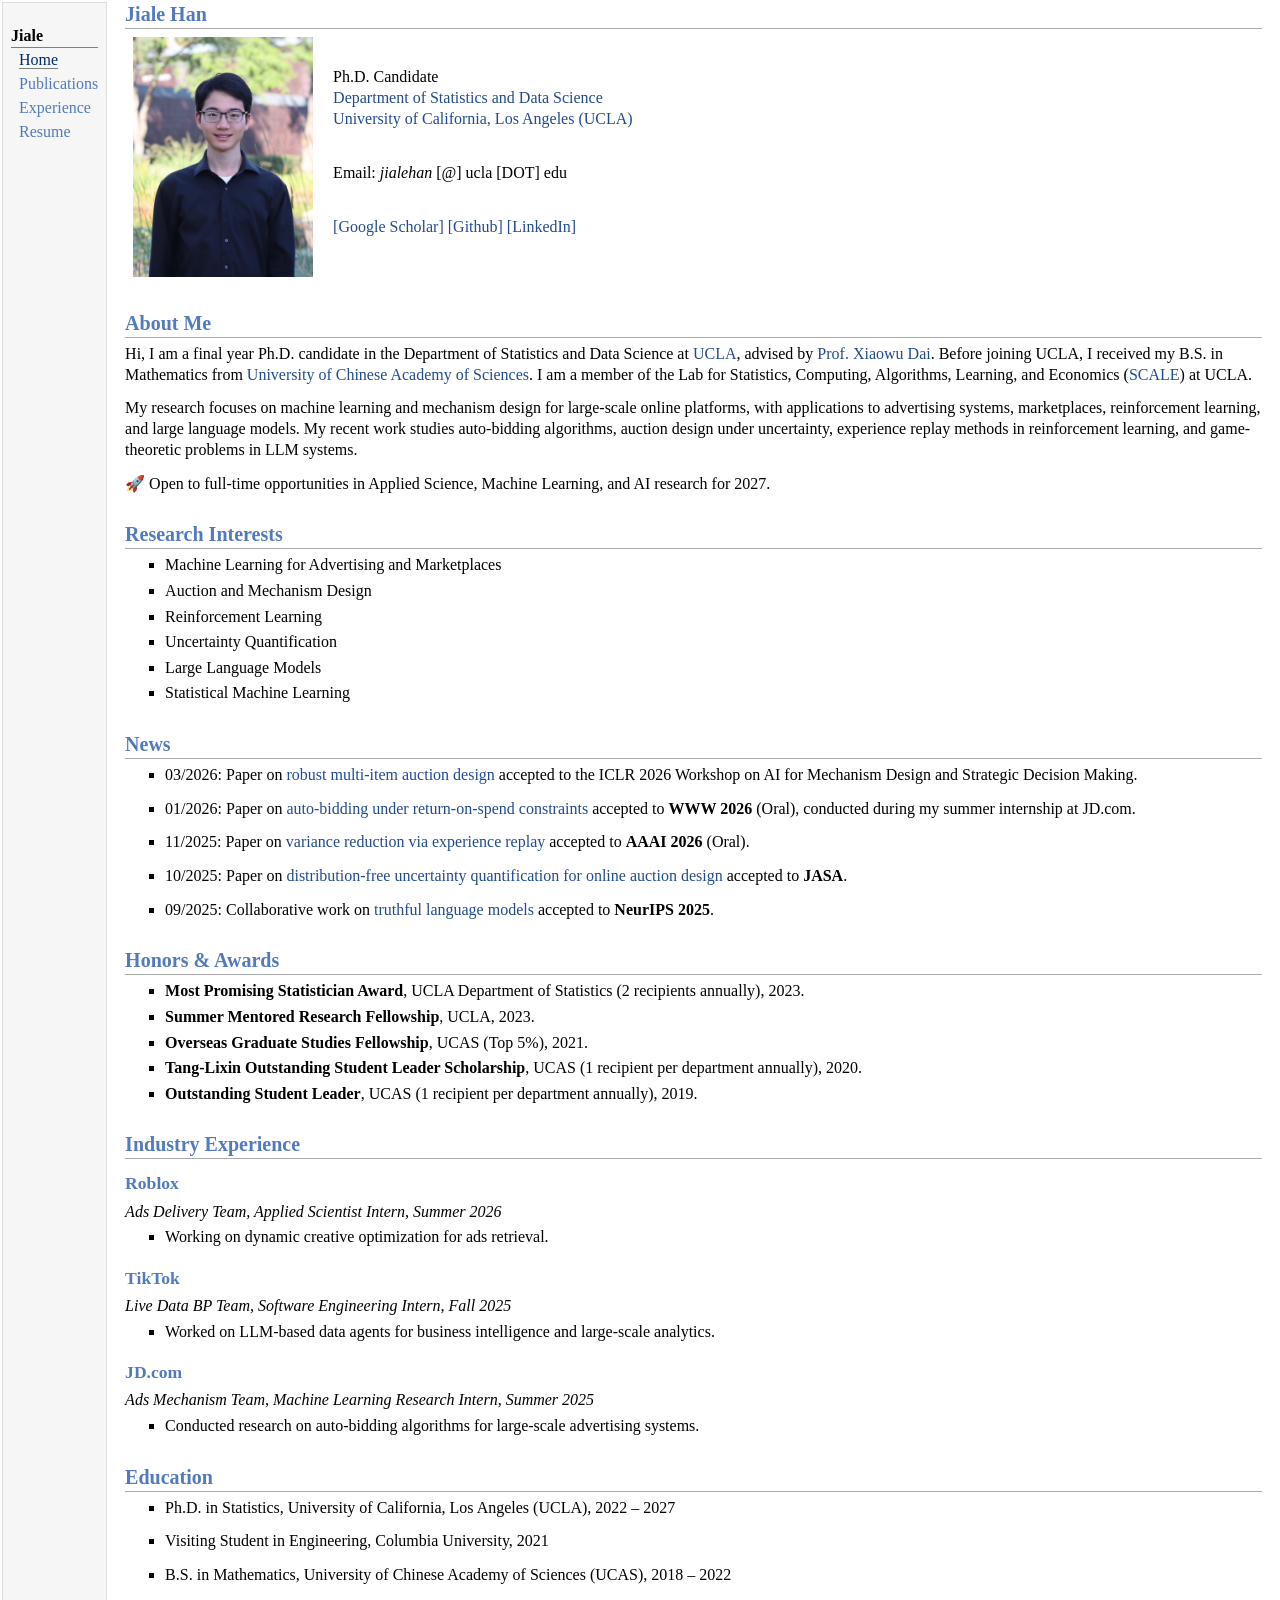
<file: index.html>
<!DOCTYPE html PUBLIC "-//W3C//DTD XHTML 1.1//EN"
  "http://www.w3.org/TR/xhtml11/DTD/xhtml11.dtd">
<html xmlns="http://www.w3.org/1999/xhtml" xml:lang="en">
<head>
<meta name="generator" content="jemdoc, see http://jemdoc.jaboc.net/" />
<meta http-equiv="Content-Type" content="text/html;charset=utf-8" />
<link rel="stylesheet" href="jemdoc.css" type="text/css" />
<title></title>
</head>
<body>
<table summary="Table for page layout." id="tlayout">
<tr valign="top">
<td id="layout-menu">
<div class="menu-category">Jiale</div>
<div class="menu-item"><a href="index.html" class="current">Home</a></div>
<div class="menu-item"><a href="publication.html">Publications</a></div>
<div class="menu-item"><a href="experience.html">Experience</a></div>
<div class="menu-item"><a href="Resume.pdf">Resume</a></div>
</td>
<td id="layout-content">
<h2>Jiale Han</h2>
<table class="imgtable"><tr><td>
<img src="photo1.jpg" alt="alt text" width="180px" height="240px" />&nbsp;</td>
<td align="left"><p>Ph.D. Candidate<br />
<a href="http://statistics.ucla.edu/" target=&ldquo;blank&rdquo;>Department of Statistics and Data Science</a>
<br /> <a href="https://www.ucla.edu" target=&ldquo;blank&rdquo;>University of California, Los Angeles (UCLA)</a>
</p>
<p><br /> Email: <i>jialehan</i> [@] ucla [DOT] edu
</p>
<p><br /> <a href="https://scholar.google.com/citations?hl=zh-CN&amp;user=jsje8X4AAAAJ" target=&ldquo;blank&rdquo;>[Google Scholar]</a>
<a href="https://github.com/jialehan00" target=&ldquo;blank&rdquo;>[Github]</a>
<a href="https://www.linkedin.com/in/jiale-han/" target=&ldquo;blank&rdquo;>[LinkedIn]</a>
</p>
</td></tr></table>
<h2>About Me</h2>
<p>Hi, I am a final year Ph.D. candidate in the Department of Statistics and Data Science at <a href="https://www.ucla.edu" target=&ldquo;blank&rdquo;>UCLA</a>, advised by <a href="https://www.xiaowudai.org/" target=&ldquo;blank&rdquo;>Prof. Xiaowu Dai</a>. Before joining UCLA, I received my B.S. in Mathematics from <a href="https://english.ucas.ac.cn/" target=&ldquo;blank&rdquo;>University of Chinese Academy of Sciences</a>. I am a member of the Lab for Statistics, Computing, Algorithms, Learning, and Economics (<a href="https://www.xiaowudai.org/group" target=&ldquo;blank&rdquo;>SCALE</a>) at UCLA.
</p>
<p>My research focuses on machine learning and mechanism design for large-scale online platforms, with applications to advertising systems, marketplaces, reinforcement learning, and large language models. My recent work studies auto-bidding algorithms, auction design under uncertainty, experience replay methods in reinforcement learning, and game-theoretic problems in LLM systems.
</p>
<p>🚀 Open to full-time opportunities in Applied Science, Machine Learning, and AI research for 2027. 
</p>
<h2>Research Interests</h2>
<ul>
<li><p>Machine Learning for Advertising and Marketplaces
</p>
</li>
<li><p>Auction and Mechanism Design
</p>
</li>
<li><p>Reinforcement Learning
</p>
</li>
<li><p>Uncertainty Quantification
</p>
</li>
<li><p>Large Language Models
</p>
</li>
<li><p>Statistical Machine Learning
</p>
</li>
</ul>
<h2>News</h2>
<ul>
<li><p>03/2026: Paper on <a href="https://arxiv.org/pdf/2302.00941" target=&ldquo;blank&rdquo;>robust multi-item auction design</a> accepted to the ICLR 2026 Workshop on AI for Mechanism Design and Strategic Decision Making.
</p>
</li>
</ul>
<ul>
<li><p>01/2026: Paper on <a href="https://arxiv.org/pdf/2509.16324" target=&ldquo;blank&rdquo;>auto-bidding under return-on-spend constraints</a> accepted to <b>WWW 2026</b> (Oral), conducted during my summer internship at JD.com.
</p>
</li>
</ul>
<ul>
<li><p>11/2025: Paper on <a href="https://arxiv.org/pdf/2502.00520" target=&ldquo;blank&rdquo;>variance reduction via experience replay</a> accepted to <b>AAAI 2026</b> (Oral).
</p>
</li>
</ul>
<ul>
<li><p>10/2025: Paper on <a href="https://www.tandfonline.com/doi/full/10.1080/01621459.2025.2576180" target=&ldquo;blank&rdquo;>distribution-free uncertainty quantification for online auction design</a> accepted to <b>JASA</b>.
</p>
</li>
</ul>
<ul>
<li><p>09/2025: Collaborative work on <a href="https://arxiv.org/pdf/2505.13636" target=&ldquo;blank&rdquo;>truthful language models</a> accepted to <b>NeurIPS 2025</b>.
</p>
</li>
</ul>
<h2>Honors &amp; Awards</h2>
<ul>
<li><p><b>Most Promising Statistician Award</b>, UCLA Department of Statistics (2 recipients annually), 2023.
</p>
</li>
<li><p><b>Summer Mentored Research Fellowship</b>, UCLA, 2023.
</p>
</li>
<li><p><b>Overseas Graduate Studies Fellowship</b>, UCAS (Top 5%), 2021.
</p>
</li>
<li><p><b>Tang-Lixin Outstanding Student Leader Scholarship</b>, UCAS (1 recipient per department annually), 2020.
</p>
</li>
<li><p><b>Outstanding Student Leader</b>, UCAS (1 recipient per department annually), 2019.
</p>
</li>
</ul>
<h2>Industry Experience</h2>
<h3>Roblox</h3>
<p><i>Ads Delivery Team, Applied Scientist Intern, Summer 2026</i>
</p>
<ul>
<li><p>Working on dynamic creative optimization for ads retrieval.
</p>
</li>
</ul>
<h3>TikTok</h3>
<p><i>Live Data BP Team, Software Engineering Intern, Fall 2025</i>
</p>
<ul>
<li><p>Worked on LLM-based data agents for business intelligence and large-scale analytics.
</p>
</li>
</ul>
<h3>JD.com</h3>
<p><i>Ads Mechanism Team, Machine Learning Research Intern, Summer 2025</i>
</p>
<ul>
<li><p>Conducted research on auto-bidding algorithms for large-scale advertising systems.
</p>
</li>
</ul>
<h2>Education</h2>
<ul>
<li><p>Ph.D. in Statistics, University of California, Los Angeles (UCLA), 2022 &ndash; 2027
</p>
</li>
</ul>
<ul>
<li><p>Visiting Student in Engineering, Columbia University, 2021
</p>
</li>
</ul>
<ul>
<li><p>B.S. in Mathematics, University of Chinese Academy of Sciences (UCAS), 2018 &ndash; 2022
</p>
</li>
</ul>
</td>
</tr>
</table>
</body>
</html>
</file>
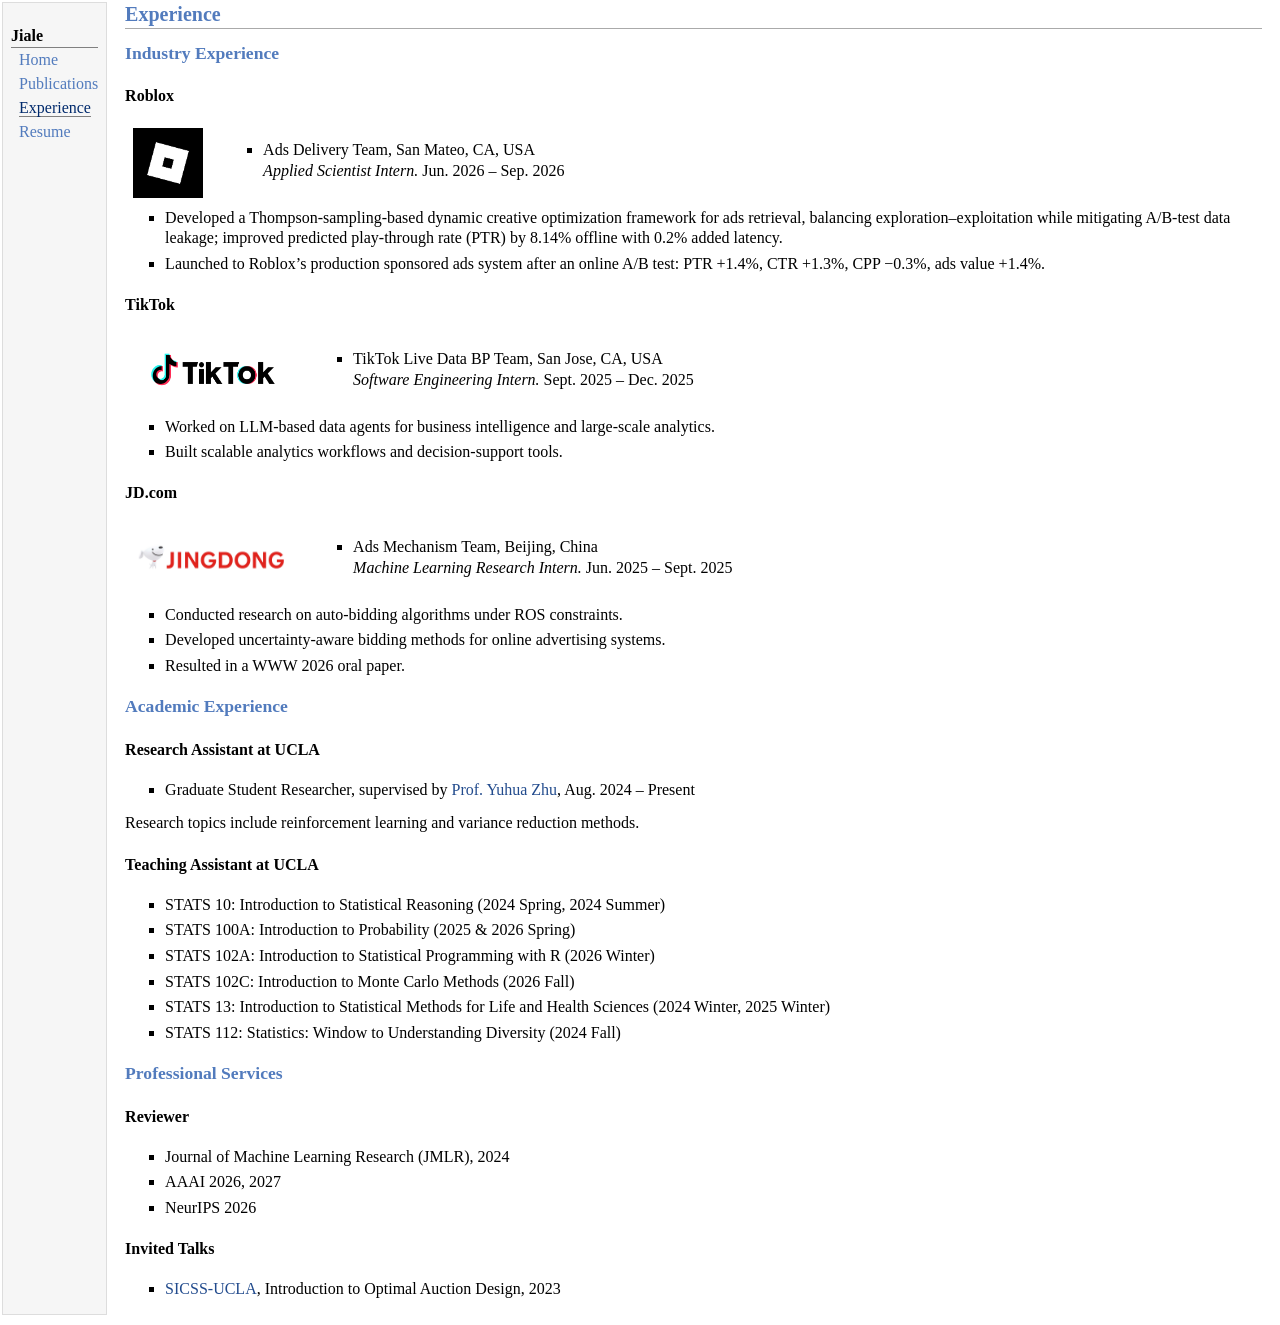
<file: experience.html>
<!DOCTYPE html PUBLIC "-//W3C//DTD XHTML 1.1//EN"
  "http://www.w3.org/TR/xhtml11/DTD/xhtml11.dtd">
<html xmlns="http://www.w3.org/1999/xhtml" xml:lang="en">
<head>
<meta name="generator" content="jemdoc, see http://jemdoc.jaboc.net/" />
<meta http-equiv="Content-Type" content="text/html;charset=utf-8" />
<link rel="stylesheet" href="jemdoc.css" type="text/css" />
<title></title>
</head>
<body>
<table summary="Table for page layout." id="tlayout">
<tr valign="top">
<td id="layout-menu">
<div class="menu-category">Jiale</div>
<div class="menu-item"><a href="index.html">Home</a></div>
<div class="menu-item"><a href="publication.html">Publications</a></div>
<div class="menu-item"><a href="experience.html" class="current">Experience</a></div>
<div class="menu-item"><a href="Resume.pdf">Resume</a></div>
</td>
<td id="layout-content">
<h2>Experience</h2>
<h3>Industry Experience</h3>
<h4>Roblox</h4>
<table class="imgtable"><tr><td>
<img src="Roblox.jpg" alt="alt text" width="70px" height="70px" />&nbsp;</td>
<td align="left"><ul>
<li><p>Ads Delivery Team, San Mateo, CA, USA
<br /> <i>Applied Scientist Intern.</i> Jun. 2026 &ndash; Sep. 2026
</p>
</li>
</ul>
</td></tr></table>
<ul>
<li><p>Developed a Thompson‑sampling‑based dynamic creative optimization framework for ads retrieval, balancing exploration–exploitation while
mitigating A/B‑test data leakage; improved predicted play‑through rate (PTR) by 8.14% offline with 0.2% added latency.
</p>
</li>
<li><p>Launched to Roblox’s production sponsored ads system after an online A/B test: PTR +1.4%, CTR +1.3%, CPP −0.3%, ads value +1.4%.
</p>
</li>
</ul>
<h4>TikTok</h4>
<table class="imgtable"><tr><td>
<img src="tiktok.jpg" alt="alt text" width="160px" height="70px" />&nbsp;</td>
<td align="left"><ul>
<li><p>TikTok Live Data BP Team, San Jose, CA, USA
<br /> <i>Software Engineering Intern.</i> Sept. 2025 &ndash; Dec. 2025
</p>
</li>
</ul>
</td></tr></table>
<ul>
<li><p>Worked on LLM-based data agents for business intelligence and large-scale analytics.
</p>
</li>
<li><p>Built scalable analytics workflows and decision-support tools.
</p>
</li>
</ul>
<h4>JD.com</h4>
<table class="imgtable"><tr><td>
<img src="jd5.png" alt="alt text" width="160px" height="70px" />&nbsp;</td>
<td align="left"><ul>
<li><p>Ads Mechanism Team, Beijing, China
<br /> <i>Machine Learning Research Intern.</i> Jun. 2025 &ndash; Sept. 2025
</p>
</li>
</ul>
</td></tr></table>
<ul>
<li><p>Conducted research on auto-bidding algorithms under ROS constraints.
</p>
</li>
<li><p>Developed uncertainty-aware bidding methods for online advertising systems.
</p>
</li>
<li><p>Resulted in a WWW 2026 oral paper.
</p>
</li>
</ul>
<h3>Academic Experience</h3>
<h4>Research Assistant at UCLA</h4>
<ul>
<li><p>Graduate Student Researcher, supervised by <a href="https://www.yuhuazhu.org/" target=&ldquo;blank&rdquo;>Prof. Yuhua Zhu</a>, Aug. 2024 &ndash; Present
</p>
</li>
</ul>
<p>Research topics include reinforcement learning and variance reduction methods.
</p>
<h4>Teaching Assistant at UCLA</h4>
<ul>
<li><p>STATS 10: Introduction to Statistical Reasoning (2024 Spring, 2024 Summer)
</p>
</li>
<li><p>STATS 100A: Introduction to Probability (2025 &amp; 2026 Spring)
</p>
</li>
<li><p>STATS 102A: Introduction to Statistical Programming with R (2026 Winter)
</p>
</li>
<li><p>STATS 102C: Introduction to Monte Carlo Methods (2026 Fall)
</p>
</li>
<li><p>STATS 13: Introduction to Statistical Methods for Life and Health Sciences (2024 Winter, 2025 Winter)
</p>
</li>
<li><p>STATS 112: Statistics: Window to Understanding Diversity (2024 Fall)
</p>
</li>
</ul>
<h3>Professional Services</h3>
<h4>Reviewer</h4>
<ul>
<li><p>Journal of Machine Learning Research (JMLR), 2024
</p>
</li>
<li><p>AAAI 2026, 2027
</p>
</li>
<li><p>NeurIPS 2026
</p>
</li>
</ul>
<h4>Invited Talks</h4>
<ul>
<li><p><a href="https://sicss.io/2023/ucla/" target=&ldquo;blank&rdquo;>SICSS-UCLA</a>, Introduction to Optimal Auction Design, 2023</p>
</li>
</ul>
</td>
</tr>
</table>
</body>
</html>
</file>
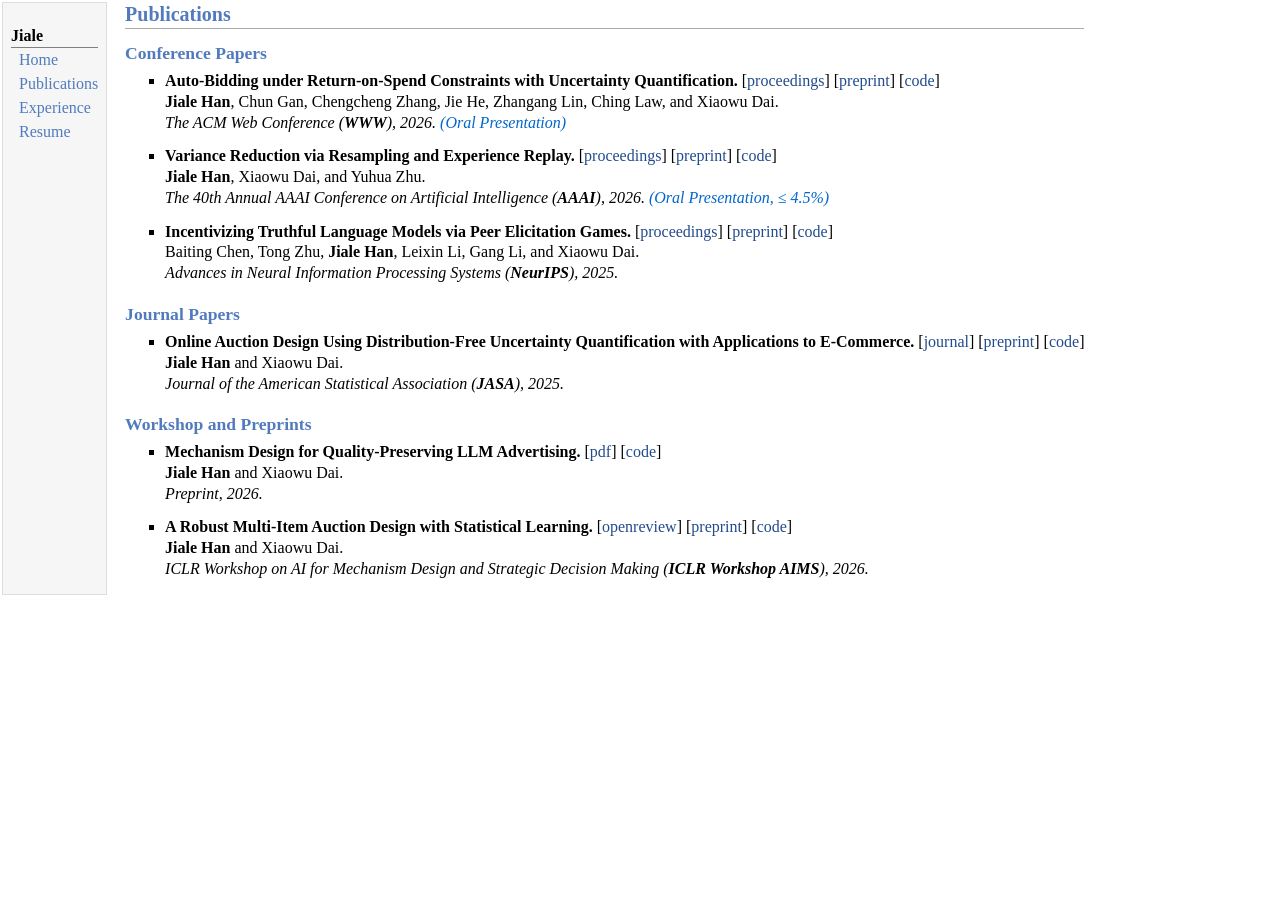
<file: publication.html>
<!DOCTYPE html PUBLIC "-//W3C//DTD XHTML 1.1//EN"
  "http://www.w3.org/TR/xhtml11/DTD/xhtml11.dtd">
<html xmlns="http://www.w3.org/1999/xhtml" xml:lang="en">
<head>
<meta name="generator" content="jemdoc, see http://jemdoc.jaboc.net/" />
<meta http-equiv="Content-Type" content="text/html;charset=utf-8" />
<link rel="stylesheet" href="jemdoc.css" type="text/css" />
<title></title>
</head>
<body>
<table summary="Table for page layout." id="tlayout">
<tr valign="top">
<td id="layout-menu">
<div class="menu-category">Jiale</div>
<div class="menu-item"><a href="index.html">Home</a></div>
<div class="menu-item"><a href="publication.html">Publications</a></div>
<div class="menu-item"><a href="experience.html">Experience</a></div>
<div class="menu-item"><a href="Resume.pdf">Resume</a></div>
</td>
<td id="layout-content">
<h2>Publications</h2>
<h3>Conference Papers</h3>
<ul>
<li><p><b>Auto-Bidding under Return-on-Spend Constraints with Uncertainty Quantification.</b>
[<a href="https://dl.acm.org/doi/10.1145/3774904.3792109" target=&ldquo;blank&rdquo;>proceedings</a>]
[<a href="https://arxiv.org/pdf/2509.16324" target=&ldquo;blank&rdquo;>preprint</a>]
[<a href="https://zenodo.org/records/18308975" target=&ldquo;blank&rdquo;>code</a>]
<br /> <b>Jiale Han</b>, Chun Gan, Chengcheng Zhang, Jie He, Zhangang Lin, Ching Law, and Xiaowu Dai.
<br /> <i>The ACM Web Conference (<b>WWW</b>), 2026.</i>  <span class="darkbluetext"><i>(Oral Presentation)</i></span>
</p>
</li>
</ul>
<ul>
<li><p><b>Variance Reduction via Resampling and Experience Replay.</b>
[<a href="https://doi.org/10.1609/aaai.v40i26.39304" target=&ldquo;blank&rdquo;>proceedings</a>]
[<a href="https://arxiv.org/pdf/2502.00520" target=&ldquo;blank&rdquo;>preprint</a>]
[<a href="https://github.com/JialeHan22/Variance-Reduction-via-Resampling-and-Experience-Replay.git" target=&ldquo;blank&rdquo;>code</a>]
<br /> <b>Jiale Han</b>, Xiaowu Dai, and Yuhua Zhu.
<br /> <i>The 40th Annual AAAI Conference on Artificial Intelligence (<b>AAAI</b>), 2026.</i> <span class="darkbluetext"><i>(Oral Presentation, ≤ 4.5%)</i></span>
</p>
</li>
</ul>
<ul>
<li><p><b>Incentivizing Truthful Language Models via Peer Elicitation Games.</b>
[<a href="https://neurips.cc/virtual/2025/loc/san-diego/poster/119902" target=&ldquo;blank&rdquo;>proceedings</a>]
[<a href="https://arxiv.org/pdf/2505.13636" target=&ldquo;blank&rdquo;>preprint</a>]
[<a href="https://github.com/llm-anon-user/neurips2025-repo" target=&ldquo;blank&rdquo;>code</a>]
<br /> Baiting Chen, Tong Zhu, <b>Jiale Han</b>, Leixin Li, Gang Li, and Xiaowu Dai.
<br /> <i>Advances in Neural Information Processing Systems (<b>NeurIPS</b>), 2025.</i>
</p>
</li>
</ul>
<h3>Journal Papers</h3>
<ul>
<li><p><b>Online Auction Design Using Distribution-Free Uncertainty Quantification with Applications to E-Commerce.</b>
[<a href="https://www.tandfonline.com/doi/full/10.1080/01621459.2025.2576180" target=&ldquo;blank&rdquo;>journal</a>]
[<a href="https://arxiv.org/abs/2405.07038" target=&ldquo;blank&rdquo;>preprint</a>]
[<a href="https://github.com/JialeHan22/Conformal-Online-Auction-Design" target=&ldquo;blank&rdquo;>code</a>]
<br /> <b>Jiale Han</b> and Xiaowu Dai.
<br /> <i>Journal of the American Statistical Association (<b>JASA</b>), 2025.</i>
</p>
</li>
</ul>
<h3>Workshop and Preprints</h3>
<ul>
<li><p><b>Mechanism Design for Quality-Preserving LLM Advertising.</b>
[<a href="https://arxiv.org/pdf/2605.10964" target=&ldquo;blank&rdquo;>pdf</a>]
[<a href="https://github.com/JialeHan22/Quality-Preserving_LLM_Advertising" target=&ldquo;blank&rdquo;>code</a>]
<br /> <b>Jiale Han</b> and Xiaowu Dai.
<br /> <i>Preprint, 2026.</i>
</p>
</li>
</ul>
<ul>
<li><p><b>A Robust Multi-Item Auction Design with Statistical Learning.</b>
[<a href="https://openreview.net/forum?id=rMxmuFgcQY" target=&ldquo;blank&rdquo;>openreview</a>]
[<a href="https://arxiv.org/pdf/2302.00941" target=&ldquo;blank&rdquo;>preprint</a>]
[<a href="https://github.com/JialeHan22/Code-of-the-paper.git" target=&ldquo;blank&rdquo;>code</a>]
<br /> <b>Jiale Han</b> and Xiaowu Dai.
<br /> <i> ICLR Workshop on AI for Mechanism Design and Strategic Decision Making (<b>ICLR  Workshop AIMS</b>), 2026.</i></p>
</li>
</ul>
</td>
</tr>
</table>
</body>
</html>
</file>
<file: jemdoc.css>
/* Default css file for jemdoc. */

table#tlayout {
	border: none;
	border-collapse: separate;
	background: white;
}

body {
	background: white;
	font-family: Georgia, serif;
	padding-bottom: 8px;
	margin: 0;
}

#layout-menu {
	background: #f6f6f6;
	border: 1px solid #dddddd;
	padding-top: 0.5em;
	padding-left: 8px;
	padding-right: 8px;
	font-size: 1.0em;
	width: auto;
	white-space: nowrap;
	text-align: left;
	vertical-align: top;
}

#layout-menu td {
	background: #f4f4f4;
	vertical-align: top;
}

#layout-content {
	padding-top: 0.0em;
	padding-left: 1.0em;
	padding-right: 1.0em;
	border: none;
	background: white;
	text-align: left;
	vertical-align: top;
}

#layout-menu a {
	line-height: 1.5em;
	margin-left: 0.5em;
}

tt {
	background: #ffffdd;
}

pre, tt {
	font-size: 90%;
	font-family: monaco, monospace;
}

a, a > tt {
	color: #224b8d;
	text-decoration: none;
}

a:hover {
	border-bottom: 1px gray dotted;
}

#layout-menu a.current:link, #layout-menu a.current:visited {
	color: #022b6d;
	border-bottom: 1px gray solid;
}
#layout-menu a:link, #layout-menu a:visited, #layout-menu a:hover {
	color: #527bbd;
	text-decoration: none;
}
#layout-menu a:hover {
	text-decoration: none;
}

div.menu-category {
	border-bottom: 1px solid gray;
	margin-top: 0.8em;
	padding-top: 0.2em;
	padding-bottom: 0.1em;
	font-weight: bold;
}

div.menu-item {
	padding-left: 16px;
	text-indent: -16px;
}

div#toptitle {
	padding-bottom: 0.2em;
	margin-bottom: 1.5em;
	border-bottom: 3px double gray;
}

/* Reduce space if we begin the page with a title. */
div#toptitle + h2, div#toptitle + h3 {
	margin-top: -0.7em;
}

div#subtitle {
	margin-top: 0.0em;
	margin-bottom: 0.0em;
	padding-top: 0em;
	padding-bottom: 0.1em;
}

em {
	font-style: italic;
}

strong {
	font-weight: bold;
}


h1, h2, h3 {
	color: #527bbd;
	margin-top: 0.7em;
	margin-bottom: 0.3em;
	padding-bottom: 0.2em;
	line-height: 1.0;
	padding-top: 0.5em;
	border-bottom: 1px solid #aaaaaa;
}

h1 {
	font-size: 165%;
}

h2 {
	padding-top: 0.8em;
	font-size: 125%;
}

h2 + h3 {
	padding-top: 0.2em;
}

h3 {
	font-size: 110%;
	border-bottom: none;
}

p {
	margin-top: 0.0em;
	margin-bottom: 0.8em;
	padding: 0;
	line-height: 1.3;
}

pre {
	padding: 0;
	margin: 0;
}

div#footer {
	font-size: small;
	border-top: 1px solid #c0c0c0;
	padding-top: 0.1em;
	margin-top: 4.0em;
	color: #c0c0c0;
}

div#footer a {
	color: #80a0b0;
}

div#footer-text {
	float: left;
	padding-bottom: 8px;
}

ul, ol, dl {
	margin-top: 0.2em;
	padding-top: 0;
	margin-bottom: 0.8em;
}

dt {
	margin-top: 0.5em;
	margin-bottom: 0;
}

dl {
	margin-left: 20px;
}

dd {
	color: #222222;
}

dd > *:first-child {
	margin-top: 0;
}

ul {
	list-style-position: outside;
	list-style-type: square;
}

p + ul, p + ol {
	margin-top: -0.5em;
}

li ul, li ol {
	margin-top: -0.3em;
}

ol {
	list-style-position: outside;
	list-style-type: decimal;
}

li p, dd p {
	margin-bottom: 0.3em;
}


ol ol {
	list-style-type: lower-alpha;
}

ol ol ol {
	list-style-type: lower-roman;
}

p + div.codeblock {
	margin-top: -0.6em;
}

div.codeblock, div.infoblock {
	margin-right: 0%;
	margin-top: 1.2em;
	margin-bottom: 1.3em;
}

div.blocktitle {
	font-weight: bold;
	color: #cd7b62;
	margin-top: 1.2em;
	margin-bottom: 0.1em;
}

div.blockcontent {
	border: 1px solid silver;
	padding: 0.3em 0.5em;
}

div.infoblock > div.blockcontent {
	background: #ffffee;
}

div.blockcontent p + ul, div.blockcontent p + ol {
	margin-top: 0.4em;
}

div.infoblock p {
	margin-bottom: 0em;
}

div.infoblock li p, div.infoblock dd p {
	margin-bottom: 0.5em;
}

div.infoblock p + p {
	margin-top: 0.8em;
}

div.codeblock > div.blockcontent {
	background: #f6f6f6;
}

span.pycommand {
	color: #000070;
}

span.statement {
	color: #008800;
}
span.builtin {
	color: #000088;
}
span.special {
	color: #990000;
}
span.operator {
	color: #880000;
}
span.error {
	color: #aa0000;
}
span.comment, span.comment > *, span.string, span.string > * {
	color: #606060;
}

@media print {
	#layout-menu {
		display: none;
	}

}

#fwtitle {
	margin: 2px;
}

#fwtitle #toptitle {
	padding-left: 0.5em;
	margin-bottom: 0.5em;
}

#layout-content h1:first-child, #layout-content h2:first-child, #layout-content h3:first-child {
	margin-top: -0.7em;
}

div#toptitle h1, #layout-content div#toptitle h1 {
	margin-bottom: 0.0em;
	padding-bottom: 0.1em;
	padding-top: 0;
	margin-top: 0.5em;
	border-bottom: none;
}

img.eq {
	padding: 0;
	padding-left: 0.1em;
	padding-right: 0.1em;
	margin: 0;
}

img.eqwl {
	padding-left: 2em;
	padding-top: 0.6em;
	padding-bottom: 0.2em;
	margin: 0;
}

table {
	border: 2px solid black;
	border-collapse: collapse;
}

td {
	padding: 2px;
	padding-left: 0.5em;
	padding-right: 0.5em;
	text-align: center;
	border: 1px solid gray;
}

table + table {
	margin-top: 1em;
}

tr.heading {
	font-weight: bold;
	border-bottom: 2px solid black;
}

img {
	border: none;
}

table.imgtable, table.imgtable td {
	border: none;
	text-align: left;
}

/* ----- Custom text color classes ----- */
.redtext {
	color: #d62828;   /* 深红色 */
}

.bluetext {
	color: #1d4ed8;   /* 蓝色 */
}

.greentext {
	color: #15803d;   /* 绿色 */
}

.graytext {
	color: #6b7280;   /* 灰色 */
}

.orangetext {
	color: #f97316;   /* 橙色 */
}

.darkbluetext {
    color: #0066cc;  /* 深蓝色 */
}


.highlight {
	background-color: #fff3cd;
	color: #856404;
	padding: 0 4px;
	border-radius: 3px;
}

/* --- Custom text colors --- */
.redtext { color: #d62828; }
.statement { color: #008800; } /* already exists, but keep for testing */
</file>
